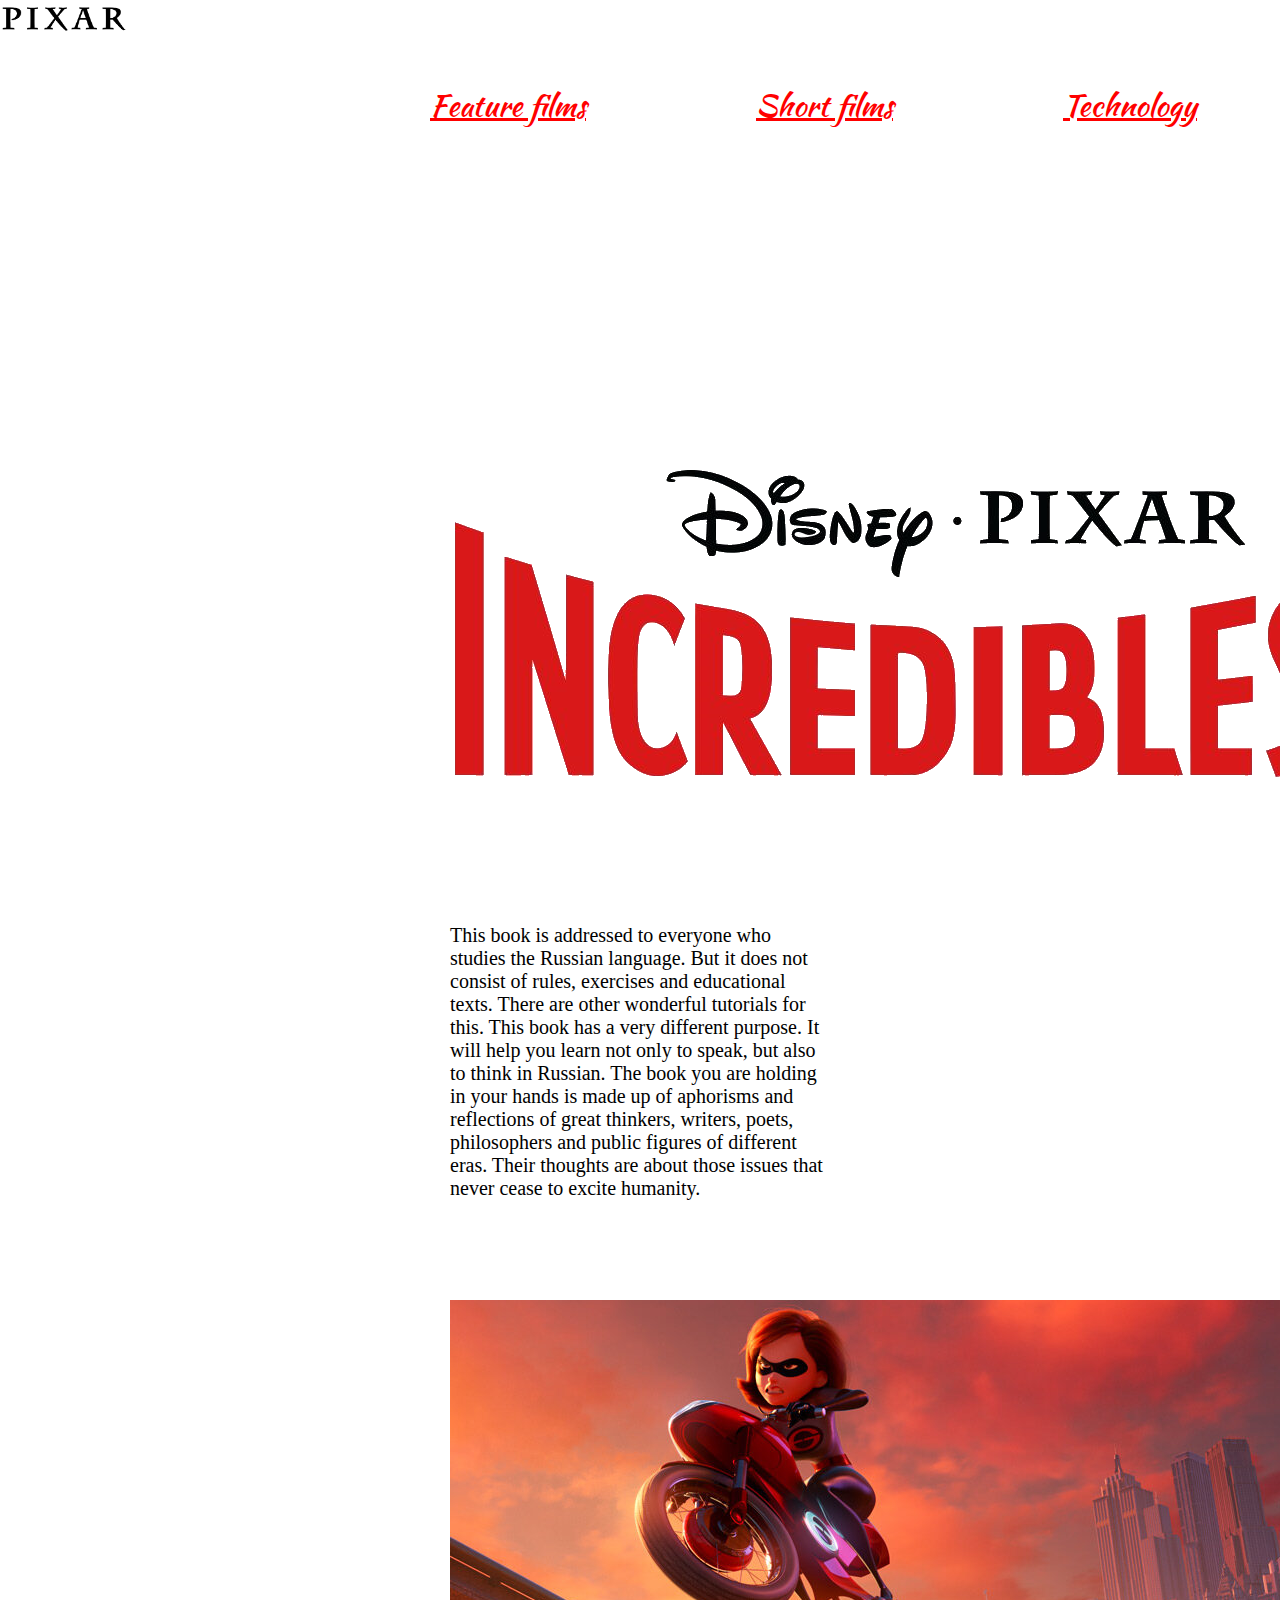
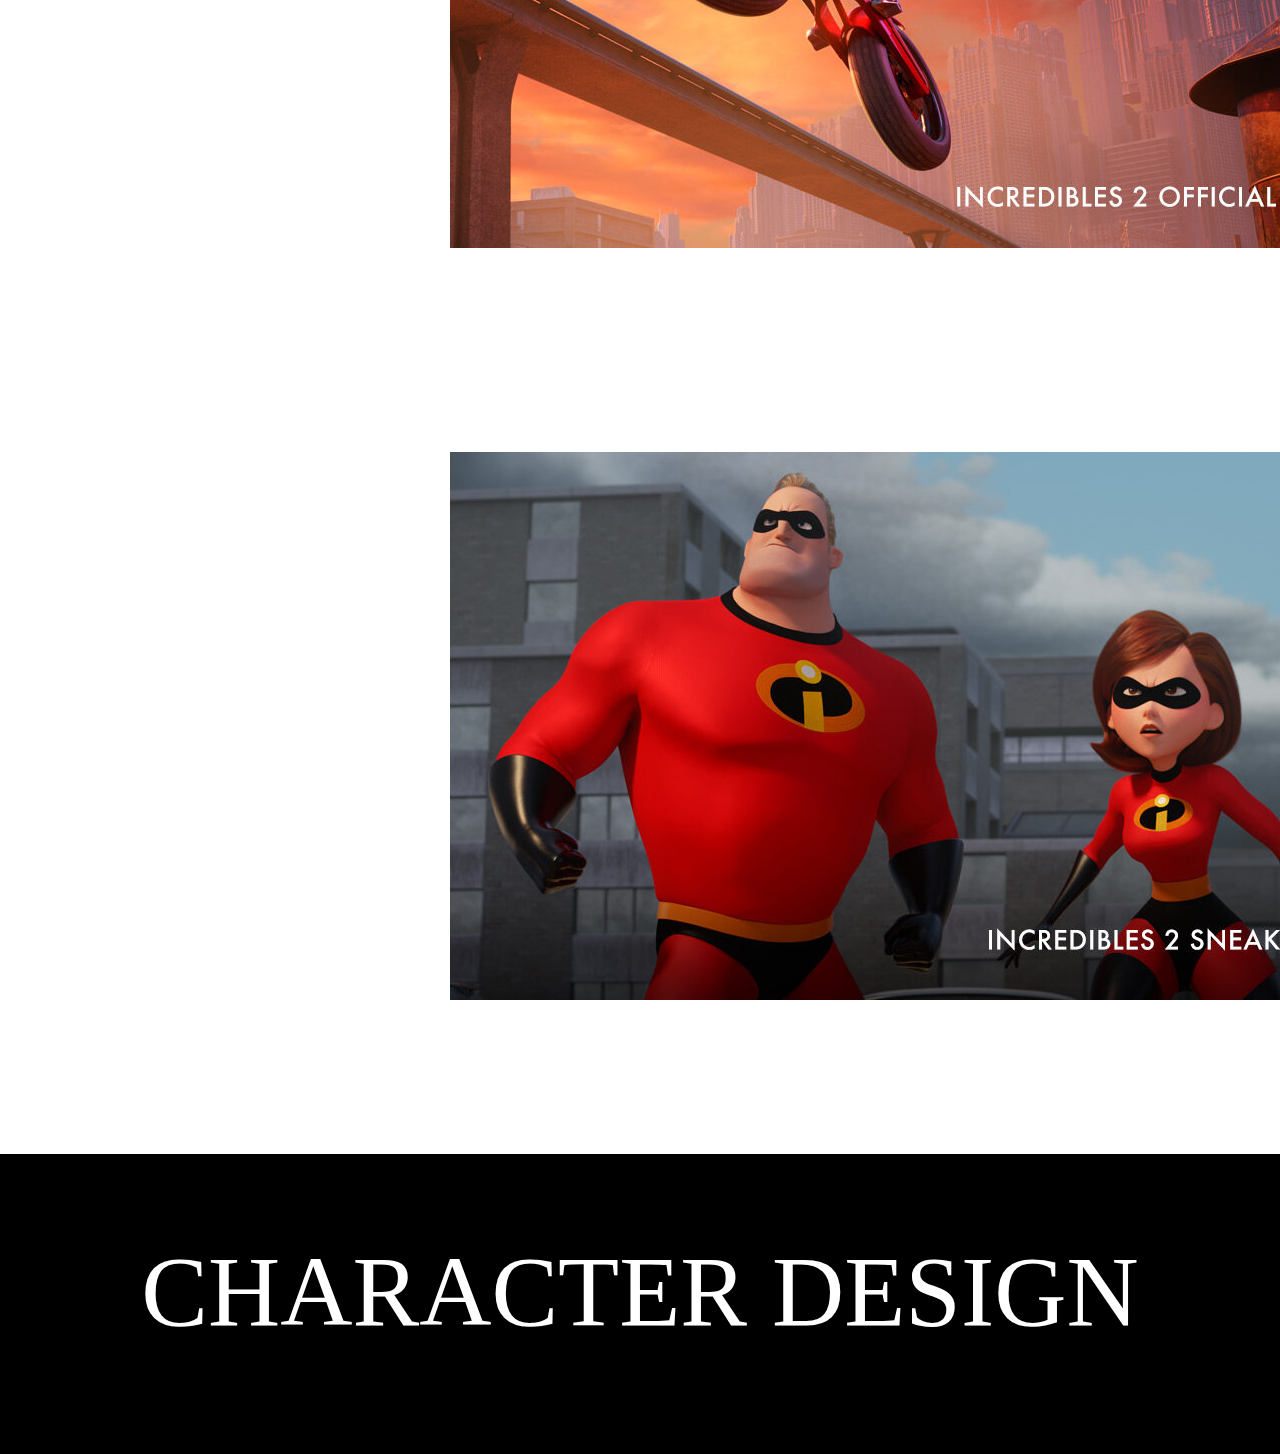
<file: index.html>
<!DOCTYPE html>
<html>
<head>
    <meta charset="UTF-8">
    <title>Сайт</title>
    <link rel="stylesheet" href="style.css">
    <style>
@import url('https://fonts.googleapis.com/css2?family=Kaushan+Script&display=swap');
</style>
</head>
<body>
    <nav class="ff">
    <div>
        <a href="index.html">
            <img src="img/pixar.png" alt="logo" class="img"></a>
        </div>
        <ul class="ite">
            <li class="item"><a href="p1.html" class="link" target="_blank">Feature films</a></li>
            <li class="item"><a href="p2.html" class="link" target="_blank">Short films</a></li>
            <li class="item"><a href="p3.html" class="link" target="_blank">Technology</a></li>
        </ul>
    </nav>
     
     <div><img src="img/logo2.png" alt="logo" class="imgg"></div>

    
<div class="block"><li></div>
    
<div class="text1">
<p>This book is addressed to everyone who studies the Russian language. But it does not consist of rules, exercises and educational texts. There are other wonderful tutorials for this.

This book has a very different purpose. It will help you learn not only to speak, but also to think in Russian. The book you are holding in your hands is made up of aphorisms and reflections of great thinkers, writers, poets, philosophers and public figures of different eras. Their thoughts are about those issues that never cease to excite humanity.
</div>
<div>
    <img src="img/ie_0t1.jpg" alt="Pixar" class="logo1">
    </div>
    <div>
        <img src="img/i2_sneak.jpg" alt="Pixar" class="logo1">
    </div>
    <head>
        <nav id="black">
            <div class="black-text">
        <p>CHARACTER DESIGN
            </div>
        </nav>
        
    </head>
    
    
    

    </body>
</html>
</file>
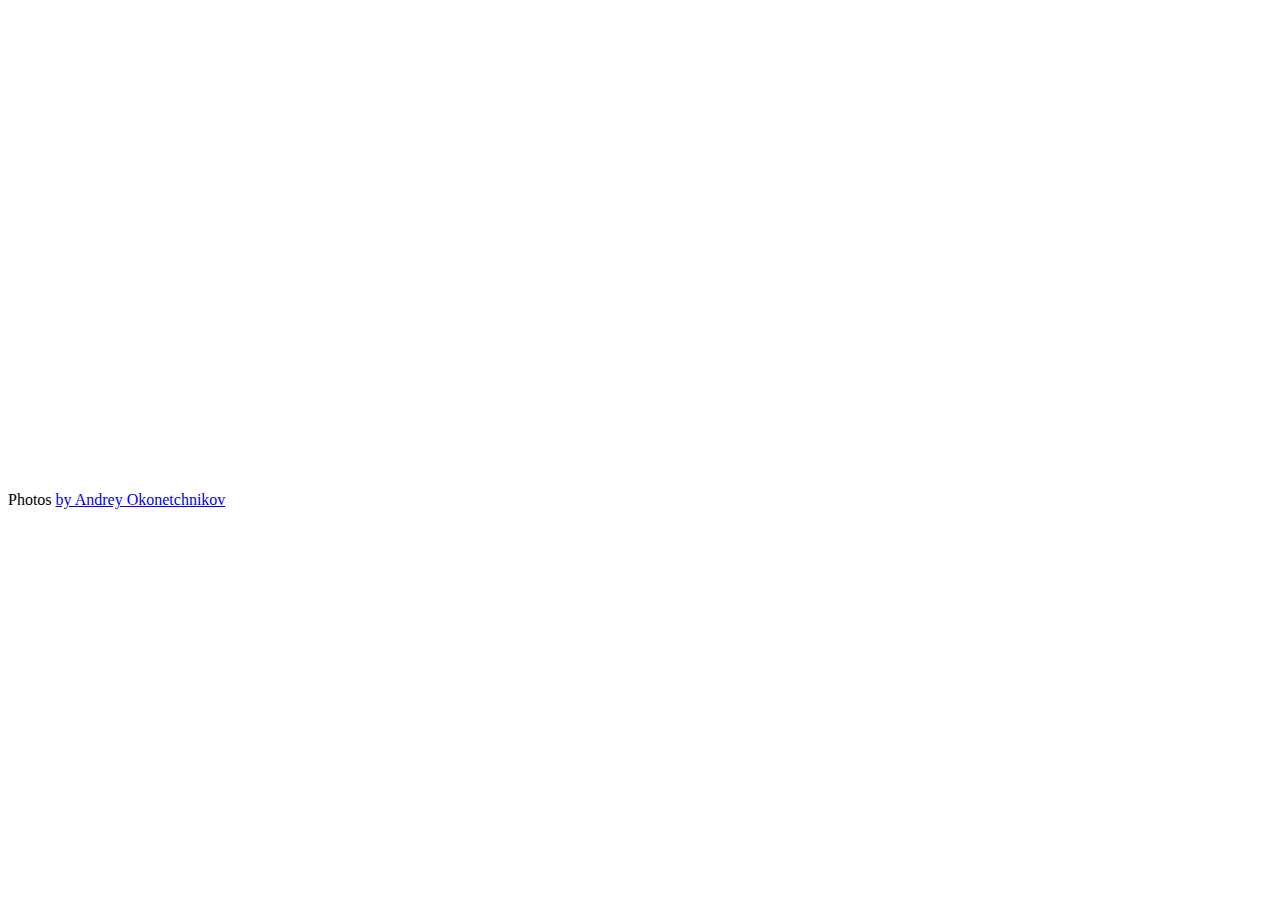
<file: img/example.html>
<!DOCTYPE html>
<html>
<head>
  <title>Basic fotorama</title>
  <meta charset="utf-8">
  <meta name="viewport" content="width=device-width">

  <!-- jQuery -->
  <script src="http://code.jquery.com/jquery-1.10.2.min.js"></script>

  <!-- Fotorama -->
  <link href="fotorama.css" rel="stylesheet">
  <script src="fotorama.js"></script>

  <!-- Just don’t want to repeat this prefix in every img[src] -->
  <base href="http://s.fotorama.io/okonechnikov/">
</head>

<body>

<!-- Fotorama -->
<div class="fotorama" data-width="700" data-ratio="700/467" data-max-width="100%">
  <img src="1-lo.jpg">
  <img src="2-lo.jpg">
  <img src="9-lo.jpg">
  <img src="6-lo.jpg">
  <img src="5-lo.jpg">
</div>

<!-- © -->
<p>Photos <a href="http://okonet.ru/">by Andrey Okonetchnikov</a></p>
</body>
</html>
</file>
<file: style.css>
* {margin: 0; padding: 0}
.ff{
    height: 60px;
}

.img{
width: 10%;
float: left;
}

.ite{
text-align: right;
}

.item{
    display: inline-block;
    padding: 10px;
    font-size: 30px;
    margin: 73px;
    font-family: 'Kaushan Script', cursive;
}
.imgg {
margin-left: 450px;
margin-right: 470px;
margin-top: 400px;
}
.block{
color: white;
    margin-top: 60px;
    margin-right: 60px;
    margin-bottom: 60px;
    margin-left: 60px;
}
.text1{
    display: block;
    font-size: 20px;
    margin-left: 450px;
    margin-right: 450px;
}
.logo1 {
    margin-right: 550px;
    margin-left: 350px;
    padding: 100px;
}
#black {
    background-color: black;
    margin-top: 50px;
    height: 300px;
    text-align: center;
    
}
.black-text {
    color: white;
    font-size: 100px;
    padding-top: 80px;
}
.link {
    text-decoration: underline;
    color: red;
}
</file>
<file: img/fotorama.css>
/*!
 * Fotorama 4.6.4 | http://fotorama.io/license/
 */
.fotorama__arr:focus:after,.fotorama__fullscreen-icon:focus:after,.fotorama__html,.fotorama__img,.fotorama__nav__frame:focus .fotorama__dot:after,.fotorama__nav__frame:focus .fotorama__thumb:after,.fotorama__stage__frame,.fotorama__stage__shaft,.fotorama__video iframe{position:absolute;width:100%;height:100%;top:0;right:0;left:0;bottom:0}.fotorama--fullscreen,.fotorama__img{max-width:99999px!important;max-height:99999px!important;min-width:0!important;min-height:0!important;border-radius:0!important;box-shadow:none!important;padding:0!important}.fotorama__wrap .fotorama__grab{cursor:move;cursor:-webkit-grab;cursor:-o-grab;cursor:-ms-grab;cursor:grab}.fotorama__grabbing *{cursor:move;cursor:-webkit-grabbing;cursor:-o-grabbing;cursor:-ms-grabbing;cursor:grabbing}.fotorama__spinner{position:absolute!important;top:50%!important;left:50%!important}.fotorama__wrap--css3 .fotorama__arr,.fotorama__wrap--css3 .fotorama__fullscreen-icon,.fotorama__wrap--css3 .fotorama__nav__shaft,.fotorama__wrap--css3 .fotorama__stage__shaft,.fotorama__wrap--css3 .fotorama__thumb-border,.fotorama__wrap--css3 .fotorama__video-close,.fotorama__wrap--css3 .fotorama__video-play{-webkit-transform:translate3d(0,0,0);transform:translate3d(0,0,0)}.fotorama__caption,.fotorama__nav:after,.fotorama__nav:before,.fotorama__stage:after,.fotorama__stage:before,.fotorama__wrap--css3 .fotorama__html,.fotorama__wrap--css3 .fotorama__nav,.fotorama__wrap--css3 .fotorama__spinner,.fotorama__wrap--css3 .fotorama__stage,.fotorama__wrap--css3 .fotorama__stage .fotorama__img,.fotorama__wrap--css3 .fotorama__stage__frame{-webkit-transform:translateZ(0);transform:translateZ(0)}.fotorama__arr:focus,.fotorama__fullscreen-icon:focus,.fotorama__nav__frame{outline:0}.fotorama__arr:focus:after,.fotorama__fullscreen-icon:focus:after,.fotorama__nav__frame:focus .fotorama__dot:after,.fotorama__nav__frame:focus .fotorama__thumb:after{content:'';border-radius:inherit;background-color:rgba(0,175,234,.5)}.fotorama__wrap--video .fotorama__stage,.fotorama__wrap--video .fotorama__stage__frame--video,.fotorama__wrap--video .fotorama__stage__frame--video .fotorama__html,.fotorama__wrap--video .fotorama__stage__frame--video .fotorama__img,.fotorama__wrap--video .fotorama__stage__shaft{-webkit-transform:none!important;transform:none!important}.fotorama__wrap--css3 .fotorama__nav__shaft,.fotorama__wrap--css3 .fotorama__stage__shaft,.fotorama__wrap--css3 .fotorama__thumb-border{transition-property:-webkit-transform,width;transition-property:transform,width;transition-timing-function:cubic-bezier(0.1,0,.25,1);transition-duration:0ms}.fotorama__arr,.fotorama__fullscreen-icon,.fotorama__no-select,.fotorama__video-close,.fotorama__video-play,.fotorama__wrap{-webkit-user-select:none;-moz-user-select:none;-ms-user-select:none;user-select:none}.fotorama__select{-webkit-user-select:text;-moz-user-select:text;-ms-user-select:text;user-select:text}.fotorama__nav,.fotorama__nav__frame{margin:auto;padding:0}.fotorama__caption__wrap,.fotorama__nav__frame,.fotorama__nav__shaft{-moz-box-orient:vertical;display:inline-block;vertical-align:middle;*display:inline;*zoom:1}.fotorama__nav__frame,.fotorama__thumb-border{box-sizing:content-box}.fotorama__caption__wrap{box-sizing:border-box}.fotorama--hidden,.fotorama__load{position:absolute;left:-99999px;top:-99999px;z-index:-1}.fotorama__arr,.fotorama__fullscreen-icon,.fotorama__nav,.fotorama__nav__frame,.fotorama__nav__shaft,.fotorama__stage__frame,.fotorama__stage__shaft,.fotorama__video-close,.fotorama__video-play{-webkit-tap-highlight-color:transparent}.fotorama__arr,.fotorama__fullscreen-icon,.fotorama__video-close,.fotorama__video-play{background:url(fotorama.png) no-repeat}@media (-webkit-min-device-pixel-ratio:1.5),(min-resolution:2dppx){.fotorama__arr,.fotorama__fullscreen-icon,.fotorama__video-close,.fotorama__video-play{background:url(fotorama@2x.png) 0 0/96px 160px no-repeat}}.fotorama__thumb{background-color:#7f7f7f;background-color:rgba(127,127,127,.2)}@media print{.fotorama__arr,.fotorama__fullscreen-icon,.fotorama__thumb-border,.fotorama__video-close,.fotorama__video-play{background:none!important}}.fotorama{min-width:1px;overflow:hidden}.fotorama:not(.fotorama--unobtrusive)>*:not(:first-child){display:none}.fullscreen{width:100%!important;height:100%!important;max-width:100%!important;max-height:100%!important;margin:0!important;padding:0!important;overflow:hidden!important;background:#000}.fotorama--fullscreen{position:absolute!important;top:0!important;left:0!important;right:0!important;bottom:0!important;float:none!important;z-index:2147483647!important;background:#000;width:100%!important;height:100%!important;margin:0!important}.fotorama--fullscreen .fotorama__nav,.fotorama--fullscreen .fotorama__stage{background:#000}.fotorama__wrap{-webkit-text-size-adjust:100%;position:relative;direction:ltr;z-index:0}.fotorama__wrap--rtl .fotorama__stage__frame{direction:rtl}.fotorama__nav,.fotorama__stage{overflow:hidden;position:relative;max-width:100%}.fotorama__wrap--pan-y{-ms-touch-action:pan-y}.fotorama__wrap .fotorama__pointer{cursor:pointer}.fotorama__wrap--slide .fotorama__stage__frame{opacity:1!important}.fotorama__stage__frame{overflow:hidden}.fotorama__stage__frame.fotorama__active{z-index:8}.fotorama__wrap--fade .fotorama__stage__frame{display:none}.fotorama__wrap--fade .fotorama__fade-front,.fotorama__wrap--fade .fotorama__fade-rear,.fotorama__wrap--fade .fotorama__stage__frame.fotorama__active{display:block;left:0;top:0}.fotorama__wrap--fade .fotorama__fade-front{z-index:8}.fotorama__wrap--fade .fotorama__fade-rear{z-index:7}.fotorama__wrap--fade .fotorama__fade-rear.fotorama__active{z-index:9}.fotorama__wrap--fade .fotorama__stage .fotorama__shadow{display:none}.fotorama__img{-ms-filter:"alpha(Opacity=0)";filter:alpha(opacity=0);opacity:0;border:none!important}.fotorama__error .fotorama__img,.fotorama__loaded .fotorama__img{-ms-filter:"alpha(Opacity=100)";filter:alpha(opacity=100);opacity:1}.fotorama--fullscreen .fotorama__loaded--full .fotorama__img,.fotorama__img--full{display:none}.fotorama--fullscreen .fotorama__loaded--full .fotorama__img--full{display:block}.fotorama__wrap--only-active .fotorama__nav,.fotorama__wrap--only-active .fotorama__stage{max-width:99999px!important}.fotorama__wrap--only-active .fotorama__stage__frame{visibility:hidden}.fotorama__wrap--only-active .fotorama__stage__frame.fotorama__active{visibility:visible}.fotorama__nav{font-size:0;line-height:0;text-align:center;display:none;white-space:nowrap;z-index:5}.fotorama__nav__shaft{position:relative;left:0;top:0;text-align:left}.fotorama__nav__frame{position:relative;cursor:pointer}.fotorama__nav--dots{display:block}.fotorama__nav--dots .fotorama__nav__frame{width:18px;height:30px}.fotorama__nav--dots .fotorama__nav__frame--thumb,.fotorama__nav--dots .fotorama__thumb-border{display:none}.fotorama__nav--thumbs{display:block}.fotorama__nav--thumbs .fotorama__nav__frame{padding-left:0!important}.fotorama__nav--thumbs .fotorama__nav__frame:last-child{padding-right:0!important}.fotorama__nav--thumbs .fotorama__nav__frame--dot{display:none}.fotorama__dot{display:block;width:4px;height:4px;position:relative;top:12px;left:6px;border-radius:6px;border:1px solid #7f7f7f}.fotorama__nav__frame:focus .fotorama__dot:after{padding:1px;top:-1px;left:-1px}.fotorama__nav__frame.fotorama__active .fotorama__dot{width:0;height:0;border-width:3px}.fotorama__nav__frame.fotorama__active .fotorama__dot:after{padding:3px;top:-3px;left:-3px}.fotorama__thumb{overflow:hidden;position:relative;width:100%;height:100%}.fotorama__nav__frame:focus .fotorama__thumb{z-index:2}.fotorama__thumb-border{position:absolute;z-index:9;top:0;left:0;border-style:solid;border-color:#00afea;background-image:linear-gradient(to bottom right,rgba(255,255,255,.25),rgba(64,64,64,.1))}.fotorama__caption{position:absolute;z-index:12;bottom:0;left:0;right:0;font-family:'Helvetica Neue',Arial,sans-serif;font-size:14px;line-height:1.5;color:#000}.fotorama__caption a{text-decoration:none;color:#000;border-bottom:1px solid;border-color:rgba(0,0,0,.5)}.fotorama__caption a:hover{color:#333;border-color:rgba(51,51,51,.5)}.fotorama__wrap--rtl .fotorama__caption{left:auto;right:0}.fotorama__wrap--no-captions .fotorama__caption,.fotorama__wrap--video .fotorama__caption{display:none}.fotorama__caption__wrap{background-color:#fff;background-color:rgba(255,255,255,.9);padding:5px 10px}@-webkit-keyframes spinner{0%{-webkit-transform:rotate(0);transform:rotate(0)}100%{-webkit-transform:rotate(360deg);transform:rotate(360deg)}}@keyframes spinner{0%{-webkit-transform:rotate(0);transform:rotate(0)}100%{-webkit-transform:rotate(360deg);transform:rotate(360deg)}}.fotorama__wrap--css3 .fotorama__spinner{-webkit-animation:spinner 24s infinite linear;animation:spinner 24s infinite linear}.fotorama__wrap--css3 .fotorama__html,.fotorama__wrap--css3 .fotorama__stage .fotorama__img{transition-property:opacity;transition-timing-function:linear;transition-duration:.3s}.fotorama__wrap--video .fotorama__stage__frame--video .fotorama__html,.fotorama__wrap--video .fotorama__stage__frame--video .fotorama__img{-ms-filter:"alpha(Opacity=0)";filter:alpha(opacity=0);opacity:0}.fotorama__select{cursor:auto}.fotorama__video{top:32px;right:0;bottom:0;left:0;position:absolute;z-index:10}@-moz-document url-prefix(){.fotorama__active{box-shadow:0 0 0 transparent}}.fotorama__arr,.fotorama__fullscreen-icon,.fotorama__video-close,.fotorama__video-play{position:absolute;z-index:11;cursor:pointer}.fotorama__arr{position:absolute;width:32px;height:32px;top:50%;margin-top:-16px}.fotorama__arr--prev{left:2px;background-position:0 0}.fotorama__arr--next{right:2px;background-position:-32px 0}.fotorama__arr--disabled{pointer-events:none;cursor:default;*display:none;opacity:.1}.fotorama__fullscreen-icon{width:32px;height:32px;top:2px;right:2px;background-position:0 -32px;z-index:20}.fotorama__arr:focus,.fotorama__fullscreen-icon:focus{border-radius:50%}.fotorama--fullscreen .fotorama__fullscreen-icon{background-position:-32px -32px}.fotorama__video-play{width:96px;height:96px;left:50%;top:50%;margin-left:-48px;margin-top:-48px;background-position:0 -64px;opacity:0}.fotorama__wrap--css2 .fotorama__video-play,.fotorama__wrap--video .fotorama__stage .fotorama__video-play{display:none}.fotorama__error .fotorama__video-play,.fotorama__loaded .fotorama__video-play,.fotorama__nav__frame .fotorama__video-play{opacity:1;display:block}.fotorama__nav__frame .fotorama__video-play{width:32px;height:32px;margin-left:-16px;margin-top:-16px;background-position:-64px -32px}.fotorama__video-close{width:32px;height:32px;top:0;right:0;background-position:-64px 0;z-index:20;opacity:0}.fotorama__wrap--css2 .fotorama__video-close{display:none}.fotorama__wrap--css3 .fotorama__video-close{-webkit-transform:translate3d(32px,-32px,0);transform:translate3d(32px,-32px,0)}.fotorama__wrap--video .fotorama__video-close{display:block;opacity:1}.fotorama__wrap--css3.fotorama__wrap--video .fotorama__video-close{-webkit-transform:translate3d(0,0,0);transform:translate3d(0,0,0)}.fotorama__wrap--no-controls.fotorama__wrap--toggle-arrows .fotorama__arr,.fotorama__wrap--no-controls.fotorama__wrap--toggle-arrows .fotorama__fullscreen-icon{opacity:0}.fotorama__wrap--no-controls.fotorama__wrap--toggle-arrows .fotorama__arr:focus,.fotorama__wrap--no-controls.fotorama__wrap--toggle-arrows .fotorama__fullscreen-icon:focus{opacity:1}.fotorama__wrap--video .fotorama__arr,.fotorama__wrap--video .fotorama__fullscreen-icon{opacity:0!important}.fotorama__wrap--css2.fotorama__wrap--no-controls.fotorama__wrap--toggle-arrows .fotorama__arr,.fotorama__wrap--css2.fotorama__wrap--no-controls.fotorama__wrap--toggle-arrows .fotorama__fullscreen-icon{display:none}.fotorama__wrap--css2.fotorama__wrap--no-controls.fotorama__wrap--toggle-arrows .fotorama__arr:focus,.fotorama__wrap--css2.fotorama__wrap--no-controls.fotorama__wrap--toggle-arrows .fotorama__fullscreen-icon:focus{display:block}.fotorama__wrap--css2.fotorama__wrap--video .fotorama__arr,.fotorama__wrap--css2.fotorama__wrap--video .fotorama__fullscreen-icon{display:none!important}.fotorama__wrap--css3.fotorama__wrap--no-controls.fotorama__wrap--slide.fotorama__wrap--toggle-arrows .fotorama__fullscreen-icon:not(:focus){-webkit-transform:translate3d(32px,-32px,0);transform:translate3d(32px,-32px,0)}.fotorama__wrap--css3.fotorama__wrap--no-controls.fotorama__wrap--slide.fotorama__wrap--toggle-arrows .fotorama__arr--prev:not(:focus){-webkit-transform:translate3d(-48px,0,0);transform:translate3d(-48px,0,0)}.fotorama__wrap--css3.fotorama__wrap--no-controls.fotorama__wrap--slide.fotorama__wrap--toggle-arrows .fotorama__arr--next:not(:focus){-webkit-transform:translate3d(48px,0,0);transform:translate3d(48px,0,0)}.fotorama__wrap--css3.fotorama__wrap--video .fotorama__fullscreen-icon{-webkit-transform:translate3d(32px,-32px,0)!important;transform:translate3d(32px,-32px,0)!important}.fotorama__wrap--css3.fotorama__wrap--video .fotorama__arr--prev{-webkit-transform:translate3d(-48px,0,0)!important;transform:translate3d(-48px,0,0)!important}.fotorama__wrap--css3.fotorama__wrap--video .fotorama__arr--next{-webkit-transform:translate3d(48px,0,0)!important;transform:translate3d(48px,0,0)!important}.fotorama__wrap--css3 .fotorama__arr:not(:focus),.fotorama__wrap--css3 .fotorama__fullscreen-icon:not(:focus),.fotorama__wrap--css3 .fotorama__video-close:not(:focus),.fotorama__wrap--css3 .fotorama__video-play:not(:focus){transition-property:-webkit-transform,opacity;transition-property:transform,opacity;transition-duration:.3s}.fotorama__nav:after,.fotorama__nav:before,.fotorama__stage:after,.fotorama__stage:before{content:"";display:block;position:absolute;text-decoration:none;top:0;bottom:0;width:10px;height:auto;z-index:10;pointer-events:none;background-repeat:no-repeat;background-size:1px 100%,5px 100%}.fotorama__nav:before,.fotorama__stage:before{background-image:linear-gradient(transparent,rgba(0,0,0,.2) 25%,rgba(0,0,0,.3) 75%,transparent),radial-gradient(farthest-side at 0 50%,rgba(0,0,0,.4),transparent);background-position:0 0,0 0;left:-10px}.fotorama__nav.fotorama__shadows--left:before,.fotorama__stage.fotorama__shadows--left:before{left:0}.fotorama__nav:after,.fotorama__stage:after{background-image:linear-gradient(transparent,rgba(0,0,0,.2) 25%,rgba(0,0,0,.3) 75%,transparent),radial-gradient(farthest-side at 100% 50%,rgba(0,0,0,.4),transparent);background-position:100% 0,100% 0;right:-10px}.fotorama__nav.fotorama__shadows--right:after,.fotorama__stage.fotorama__shadows--right:after{right:0}.fotorama--fullscreen .fotorama__nav:after,.fotorama--fullscreen .fotorama__nav:before,.fotorama--fullscreen .fotorama__stage:after,.fotorama--fullscreen .fotorama__stage:before,.fotorama__wrap--fade .fotorama__stage:after,.fotorama__wrap--fade .fotorama__stage:before,.fotorama__wrap--no-shadows .fotorama__nav:after,.fotorama__wrap--no-shadows .fotorama__nav:before,.fotorama__wrap--no-shadows .fotorama__stage:after,.fotorama__wrap--no-shadows .fotorama__stage:before{display:none}
</file>
